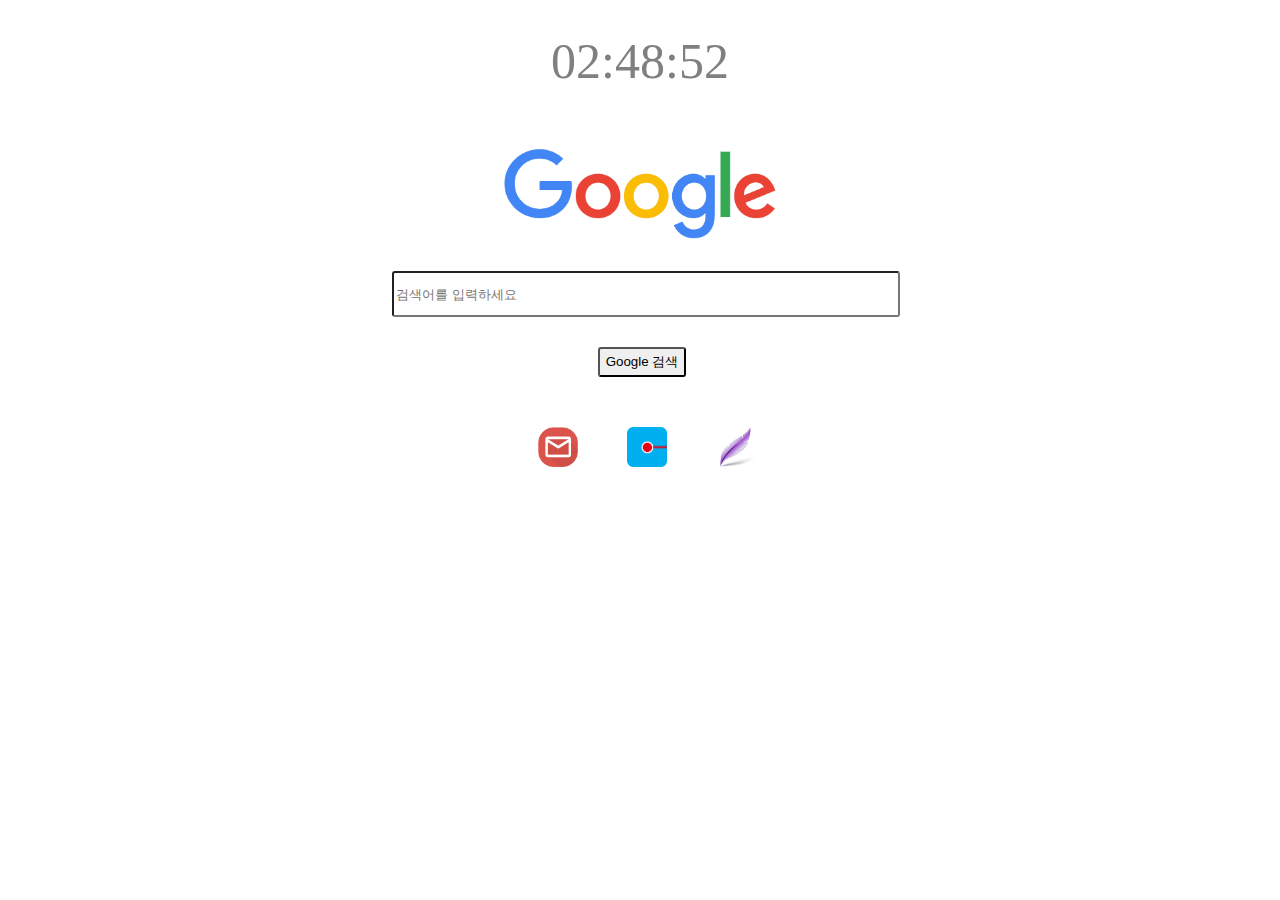
<file: index.html>
<!DOCTYPE html>
<html lang="en">
<head>
    <meta charset="UTF-8">
    <meta name="viewport" content="width=device-width, initial-scale=1.0">
    <title>Google Clone</title>
</head>
<body>
<div class = "main">
    <div class="clock"></div>
    <div class = "Icon">
    <image  type = "text" src ="./gIcon.png" width = '300px' />
</div> 
    <div class = "searchBar"><input class = 'searchbar'
        placeholder="검색어를 입력하세요"/>
    </div>
        <div class = "buttons">
    <button class= "googleSearch">Google 검색</button>
</div>
<div class="icons">
     <image class = "gmail" src = "./gmail.png"/>
     <image class = "effi" src = './effi.png'/>
     <image class ='lightshot' src ='./lightshot.png'/>
</div>
<script src = "./google.js"></script>
<link rel = "styleSheet" href="./google.css" /> 
</div>   
</body>
</html>
</file>
<file: google.css>
body {
    display: table;
}

.main {
    display: table-cell;
    text-align: center;
    vertical-align: middle;
    position: absolute;
    padding-left: 30%;
    padding-top: 10%;
}

.Icon{
  margin : auto;
  display: block;
  
}
.searchBar {
    padding-top: 20px;
    width: 500px;
    margin: auto;
    display: block;
    
}
.searchbar {
    width: 500px;
    border-radius: 3px;
    height: 40px;
    color: black;
    
}

.buttons{
    padding-top : 30px;
    display: block;
    margin: auto;
}
.googleSearch {
    height: 30px;
    cursor: pointer;
    border-radius: 3px;

}

.Icon{
    cursor: pointer;
}

.gmail {
    position: absolute;
    width: 40px;
    height: 40px;
    left : 60%;
    padding-top: 50px;
    cursor: pointer;
    
}

.effi {
    position: absolute;
    width: 40px;
    height: 40px;
    left : 70%;
    padding-top: 50px;
    cursor: pointer;
}

.lightshot{
    position: absolute;
    width: 40px;
    height: 40px;
    padding-top: 50px;
    left : 80%;
    cursor: pointer;
}

.icons{
    width : 500px;
    height: 120px;
}

.clock{
    font-size: 50px;
    font-style: bold;
    padding-bottom: 50px;
    position: absolute;
    top: 5%;
    padding-left: 18%;
    color:gray;
}
</file>
